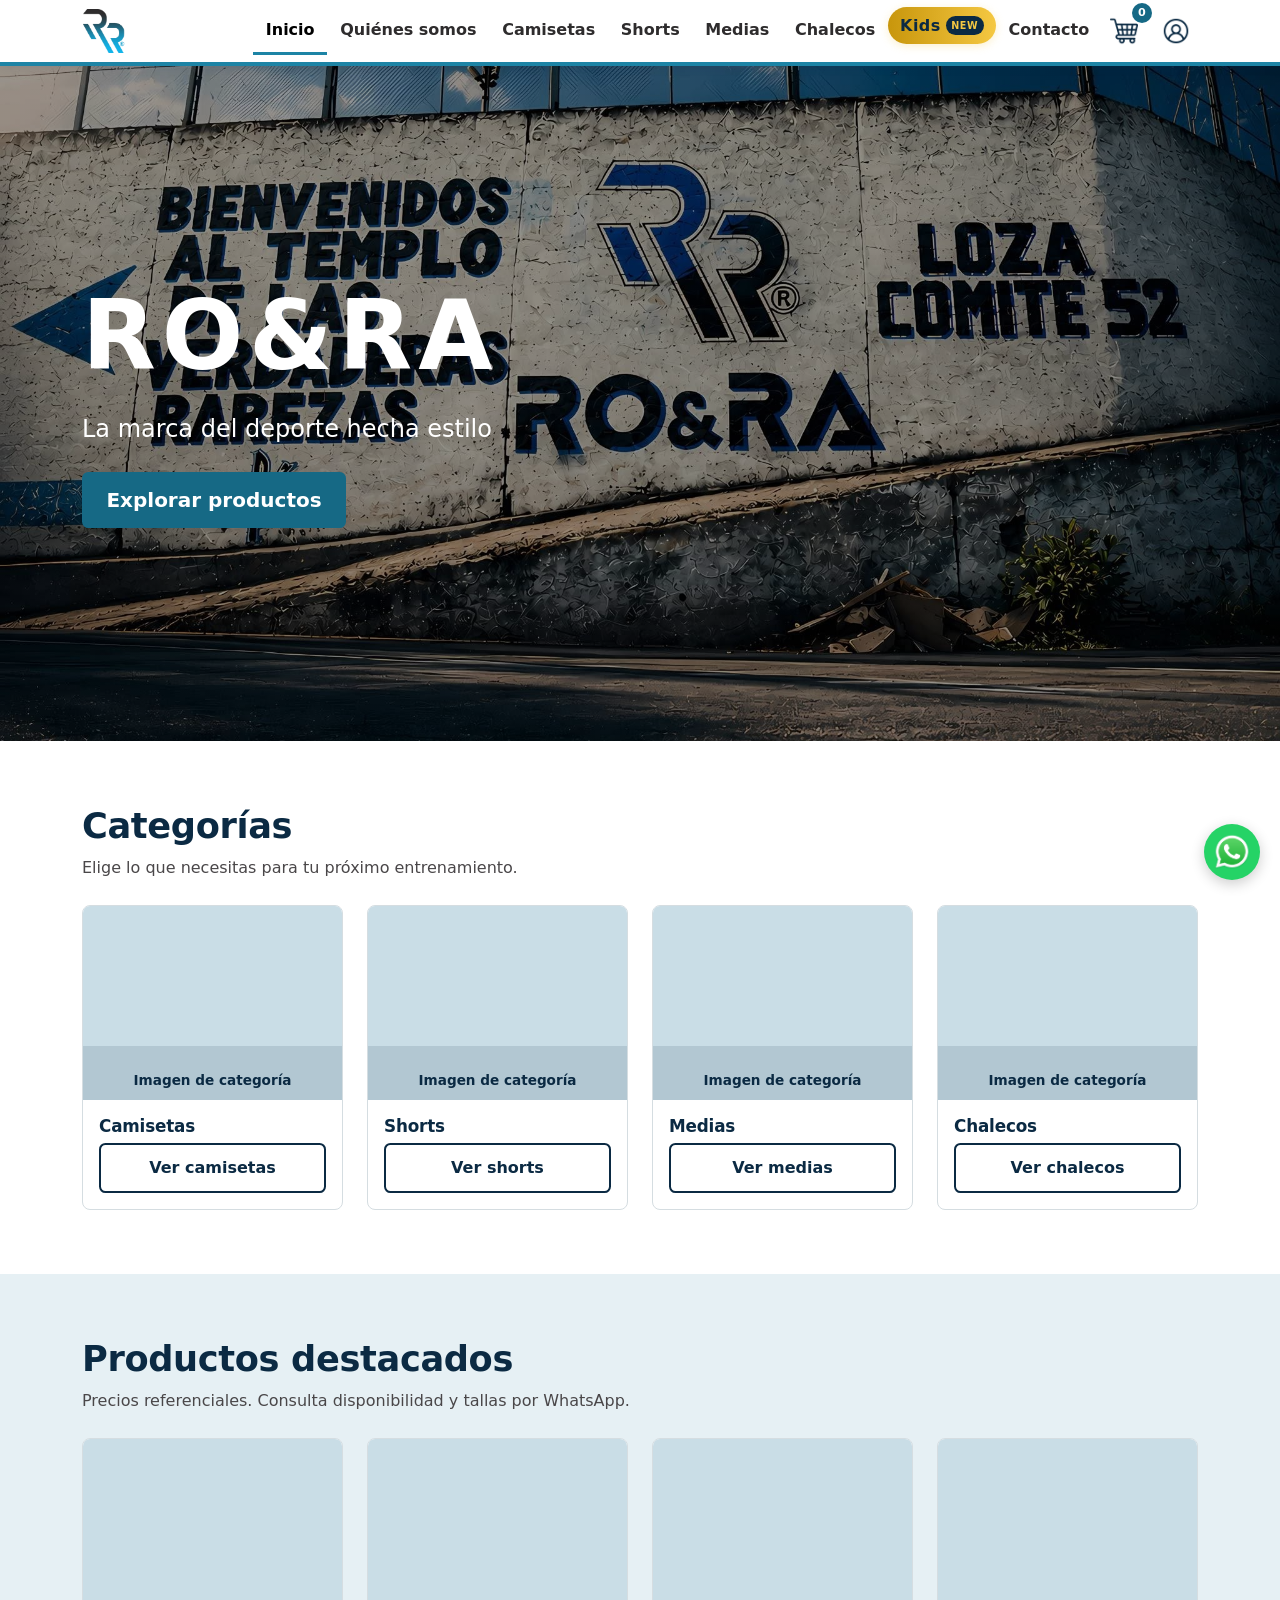
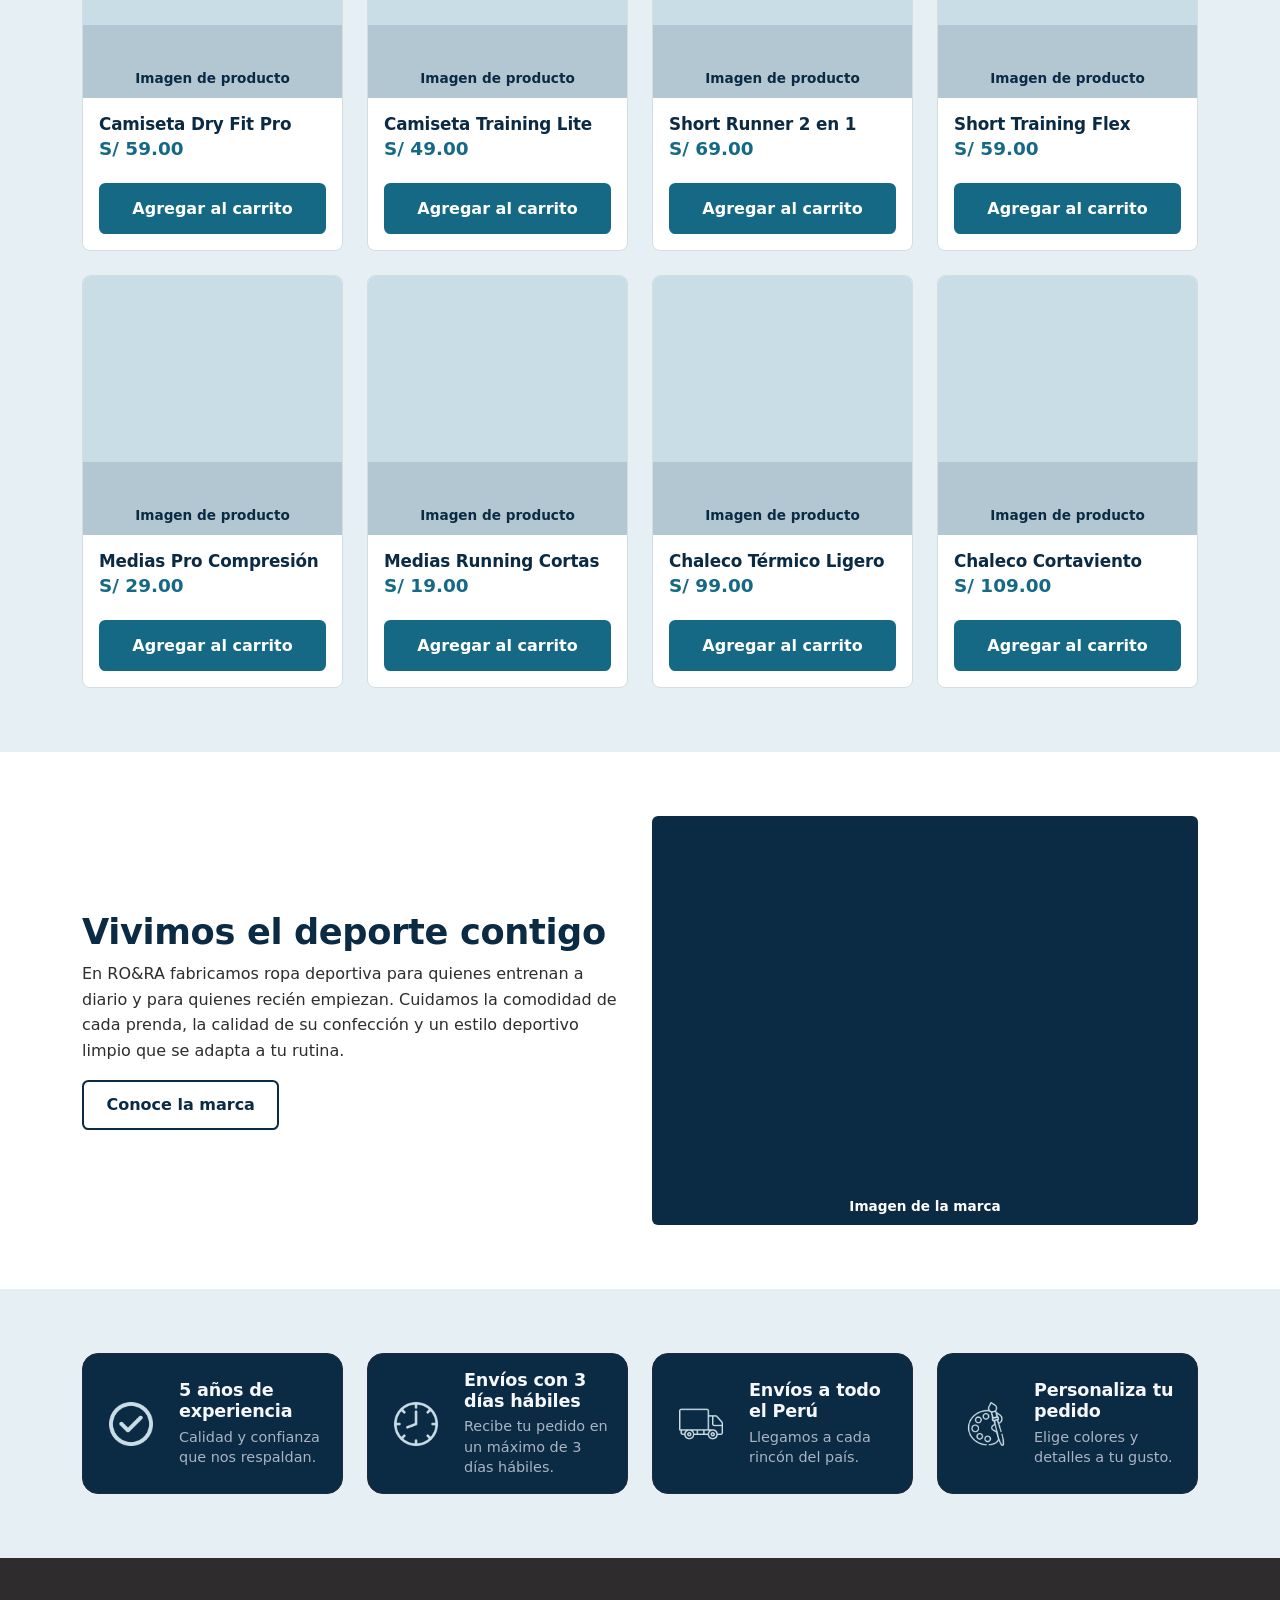
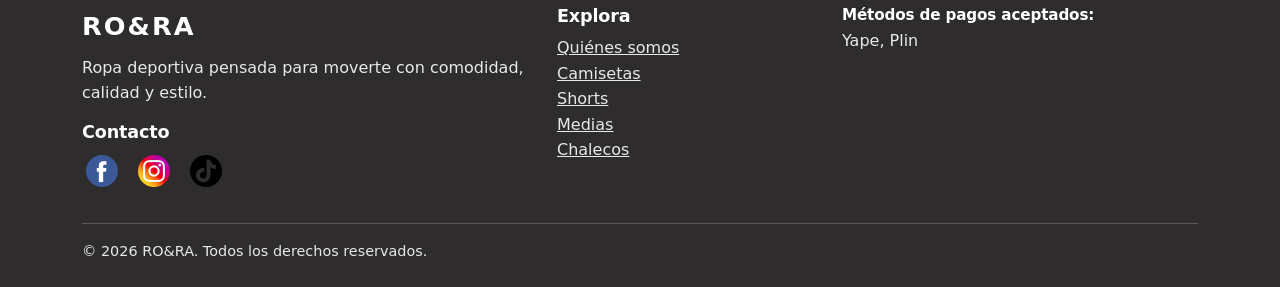
<file: index.html>
<!DOCTYPE html>
<html lang="es">

<head>
    <meta charset="UTF-8">
    <meta name="viewport" content="width=device-width, initial-scale=1">
    <title>Inicio | RO&RA</title>
    <meta name="description" content="RO&RA: ropa deportiva para entrenar con comodidad, calidad y estilo.">
    <link href="https://cdn.jsdelivr.net/npm/bootstrap@5.3.3/dist/css/bootstrap.min.css" rel="stylesheet">
    <link href="css/styles.css" rel="stylesheet">
</head>

<body data-page="inicio">
    <div id="site-header"></div>
    <main>
        <section class="hero" aria-label="Presentación">
            <div class="container hero-inner">
                <h1>RO&RA</h1>
                <p>La marca del deporte hecha estilo</p>
                <a class="btn btn-brand btn-lg" href="#categorias">Explorar productos</a>
            </div>
        </section>
        <section class="section" id="categorias">
            <div class="container">
                <h2 class="section-title">Categorías</h2>
                <p class="section-lead mb-4">Elige lo que necesitas para tu próximo entrenamiento.</p>
                <div class="row g-3 g-lg-4">
                    <div class="col-6 col-lg-3"><a class="category-link" href="camisetas.html">
                            <article class="card-ro">
                                <div class="ph ph-category" role="img"
                                    aria-label="Espacio reservado para imagen de Camisetas"><span>Imagen de
                                        categoría</span></div>
                                <div class="body">
                                    <h3>Camisetas</h3><span class="btn btn-outline-brand">Ver camisetas</span>
                                </div>
                            </article>
                        </a></div>
                    <div class="col-6 col-lg-3"><a class="category-link" href="shorts.html">
                            <article class="card-ro">
                                <div class="ph ph-category" role="img"
                                    aria-label="Espacio reservado para imagen de Shorts"><span>Imagen de
                                        categoría</span></div>
                                <div class="body">
                                    <h3>Shorts</h3><span class="btn btn-outline-brand">Ver shorts</span>
                                </div>
                            </article>
                        </a></div>
                    <div class="col-6 col-lg-3"><a class="category-link" href="medias.html">
                            <article class="card-ro">
                                <div class="ph ph-category" role="img"
                                    aria-label="Espacio reservado para imagen de Medias"><span>Imagen de
                                        categoría</span></div>
                                <div class="body">
                                    <h3>Medias</h3><span class="btn btn-outline-brand">Ver medias</span>
                                </div>
                            </article>
                        </a></div>
                    <div class="col-6 col-lg-3"><a class="category-link" href="chalecos.html">
                            <article class="card-ro">
                                <div class="ph ph-category" role="img"
                                    aria-label="Espacio reservado para imagen de Chalecos"><span>Imagen de
                                        categoría</span></div>
                                <div class="body">
                                    <h3>Chalecos</h3><span class="btn btn-outline-brand">Ver chalecos</span>
                                </div>
                            </article>
                        </a></div>
                </div>
            </div>
        </section>
        <section class="section section-soft">
            <div class="container">
                <h2 class="section-title">Productos destacados</h2>
                <p class="section-lead mb-4">Precios referenciales. Consulta disponibilidad y tallas por WhatsApp.</p>
                <div class="row g-3 g-lg-4" id="featuredProducts"></div>
            </div>
        </section>
        <section class="section">
            <div class="container">
                <div class="row align-items-center g-4">
                    <div class="col-md-6">
                        <h2 class="section-title">Vivimos el deporte contigo</h2>
                        <p>En RO&RA fabricamos ropa deportiva para quienes entrenan a diario y para quienes recién
                            empiezan. Cuidamos la comodidad de cada prenda, la calidad de su confección y un estilo
                            deportivo limpio que se adapta a tu rutina.</p>
                        <a class="btn btn-outline-brand" href="quienes-somos.html">Conoce la marca</a>
                    </div>
                    <div class="col-md-6">
                        <div class="ph ph-category ph-dark rounded" role="img"
                            aria-label="Espacio reservado para imagen de la marca"><span>Imagen de la marca</span></div>
                    </div>
                </div>
            </div>
        </section>
        <section class="section brand-benefits" aria-label="Beneficios de RO&RA">
            <div class="container">
                <div class="row row-cols-2 row-cols-lg-4 g-3 g-lg-4">
                    <div class="col">
                        <article class="brand-benefit">
                            <span class="brand-benefit-icon"><img src="assets/images/icono-check.png" alt=""
                                    aria-hidden="true"></span>
                            <div>
                                <h2>5 años de experiencia</h2>
                                <p>Calidad y confianza que nos respaldan.</p>
                            </div>
                        </article>
                    </div>
                    <div class="col">
                        <article class="brand-benefit">
                            <span class="brand-benefit-icon"><img src="assets/images/icono-reloj.png" alt=""
                                    aria-hidden="true"></span>
                            <div>
                                <h2>Envíos con 3 días hábiles</h2>
                                <p>Recibe tu pedido en un máximo de 3 días hábiles.</p>
                            </div>
                        </article>
                    </div>
                    <div class="col">
                        <article class="brand-benefit">
                            <span class="brand-benefit-icon"><img src="assets/images/icono-camion.png" alt=""
                                    aria-hidden="true"></span>
                            <div>
                                <h2>Envíos a todo el Perú</h2>
                                <p>Llegamos a cada rincón del país.</p>
                            </div>
                        </article>
                    </div>
                    <div class="col">
                        <article class="brand-benefit">
                            <span class="brand-benefit-icon"><img src="assets/images/icono-color.png" alt=""
                                    aria-hidden="true"></span>
                            <div>
                                <h2>Personaliza tu pedido</h2>
                                <p>Elige colores y detalles a tu gusto.</p>
                            </div>
                        </article>
                    </div>
                </div>
            </div>
        </section>
    </main>
    <div id="site-footer"></div>
    <script src="https://cdn.jsdelivr.net/npm/bootstrap@5.3.3/dist/js/bootstrap.bundle.min.js"></script>
    <script src="js/components.js"></script>
    <script src="js/main.js"></script>
</body>

</html>
</file>
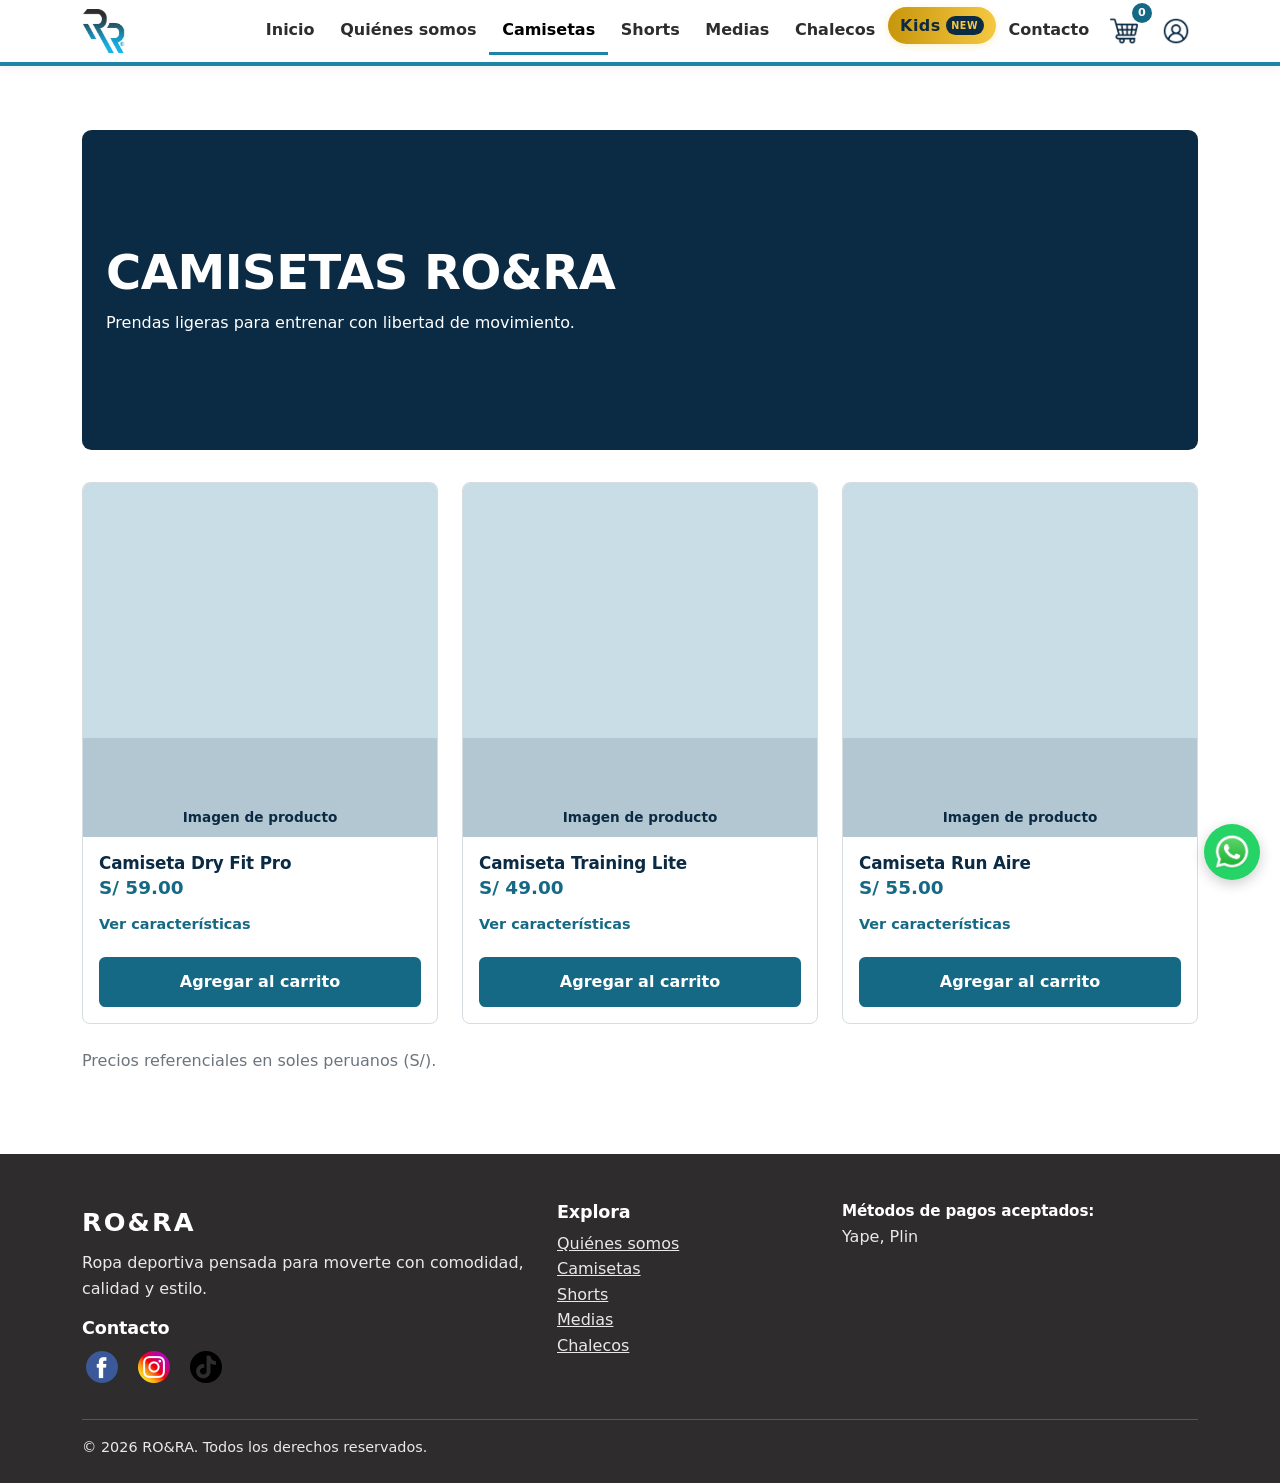
<file: camisetas.html>
<!DOCTYPE html>
<html lang="es">

<head>
    <meta charset="UTF-8">
    <meta name="viewport" content="width=device-width, initial-scale=1">
    <title>Camisetas | RO&RA</title>
    <meta name="description" content="RO&RA: ropa deportiva para entrenar con comodidad, calidad y estilo.">
    <link href="https://cdn.jsdelivr.net/npm/bootstrap@5.3.3/dist/css/bootstrap.min.css" rel="stylesheet">
    <link href="css/styles.css" rel="stylesheet">
</head>

<body data-page="camisetas">
    <div id="site-header"></div>
    <main>
        <section class="section pb-3">
            <div class="container">
                <div class="page-banner category-banner" role="img" aria-label="Espacio reservado para imagen de banner de Camisetas">
                    <h1>CAMISETAS RO&RA</h1>
                    <p>Prendas ligeras para entrenar con libertad de movimiento.</p>
                </div>
            </div>
        </section>
        <section class="section pt-3">
            <div class="container">
                <div class="row g-3 g-lg-4" id="categoryProducts" data-category="camisetas"></div>
                <p class="mt-4 text-secondary">Precios referenciales en soles peruanos (S/).</p>
            </div>
        </section>
    </main>
    <div id="site-footer"></div>
    <script src="https://cdn.jsdelivr.net/npm/bootstrap@5.3.3/dist/js/bootstrap.bundle.min.js"></script>
    <script src="js/components.js"></script>
    <script src="js/main.js"></script>
</body>

</html>
</file>
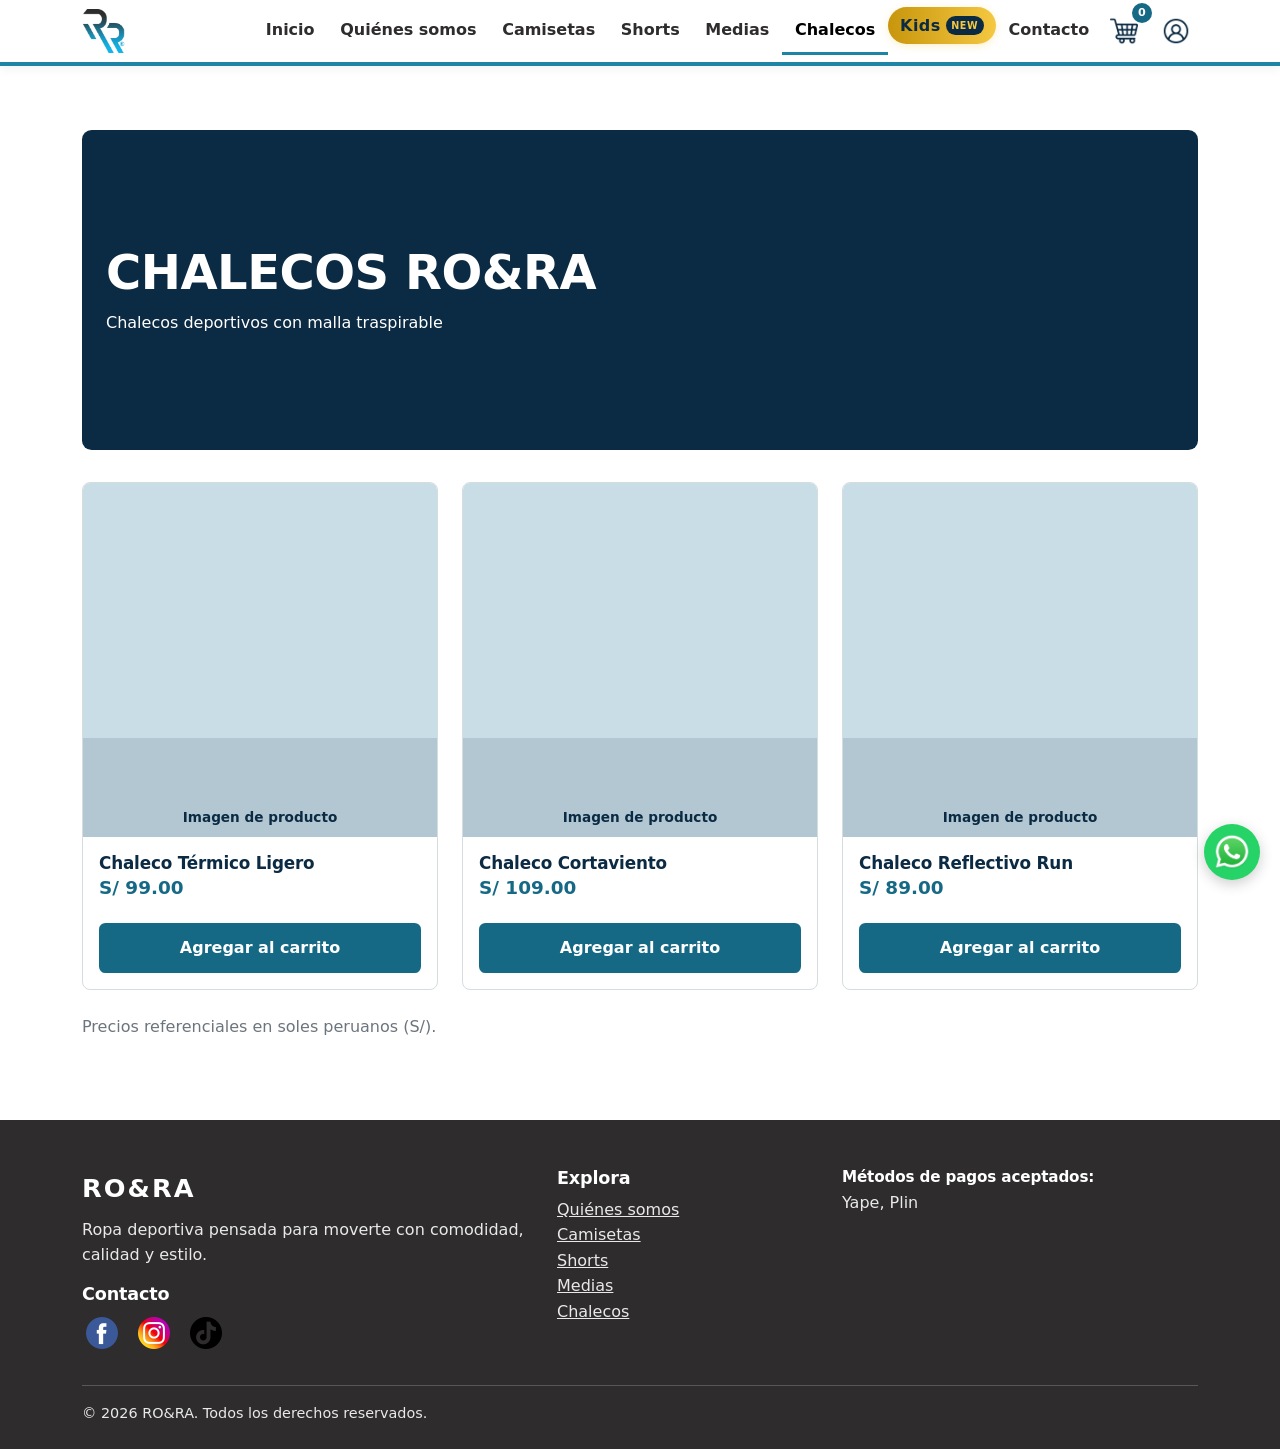
<file: chalecos.html>
<!DOCTYPE html>
<html lang="es">

<head>
    <meta charset="UTF-8">
    <meta name="viewport" content="width=device-width, initial-scale=1">
    <title>Chalecos | RO&RA</title>
    <meta name="description" content="RO&RA: ropa deportiva para entrenar con comodidad, calidad y estilo.">
    <link href="https://cdn.jsdelivr.net/npm/bootstrap@5.3.3/dist/css/bootstrap.min.css" rel="stylesheet">
    <link href="css/styles.css" rel="stylesheet">
</head>

<body data-page="chalecos">
    <div id="site-header"></div>
    <main>
        <section class="section pb-3">
            <div class="container">
                <div class="page-banner category-banner" role="img" aria-label="Espacio reservado para imagen de banner de Chalecos">
                    <h1>CHALECOS RO&RA</h1>
                    <p>Chalecos deportivos con malla traspirable</p>
                </div>
            </div>
        </section>
        <section class="section pt-3">
            <div class="container">
                <div class="row g-3 g-lg-4" id="categoryProducts" data-category="chalecos"></div>
                <p class="mt-4 text-secondary">Precios referenciales en soles peruanos (S/).</p>
            </div>
        </section>
    </main>
    <div id="site-footer"></div>
    <script src="https://cdn.jsdelivr.net/npm/bootstrap@5.3.3/dist/js/bootstrap.bundle.min.js"></script>
    <script src="js/components.js"></script>
    <script src="js/main.js"></script>
</body>

</html>
</file>
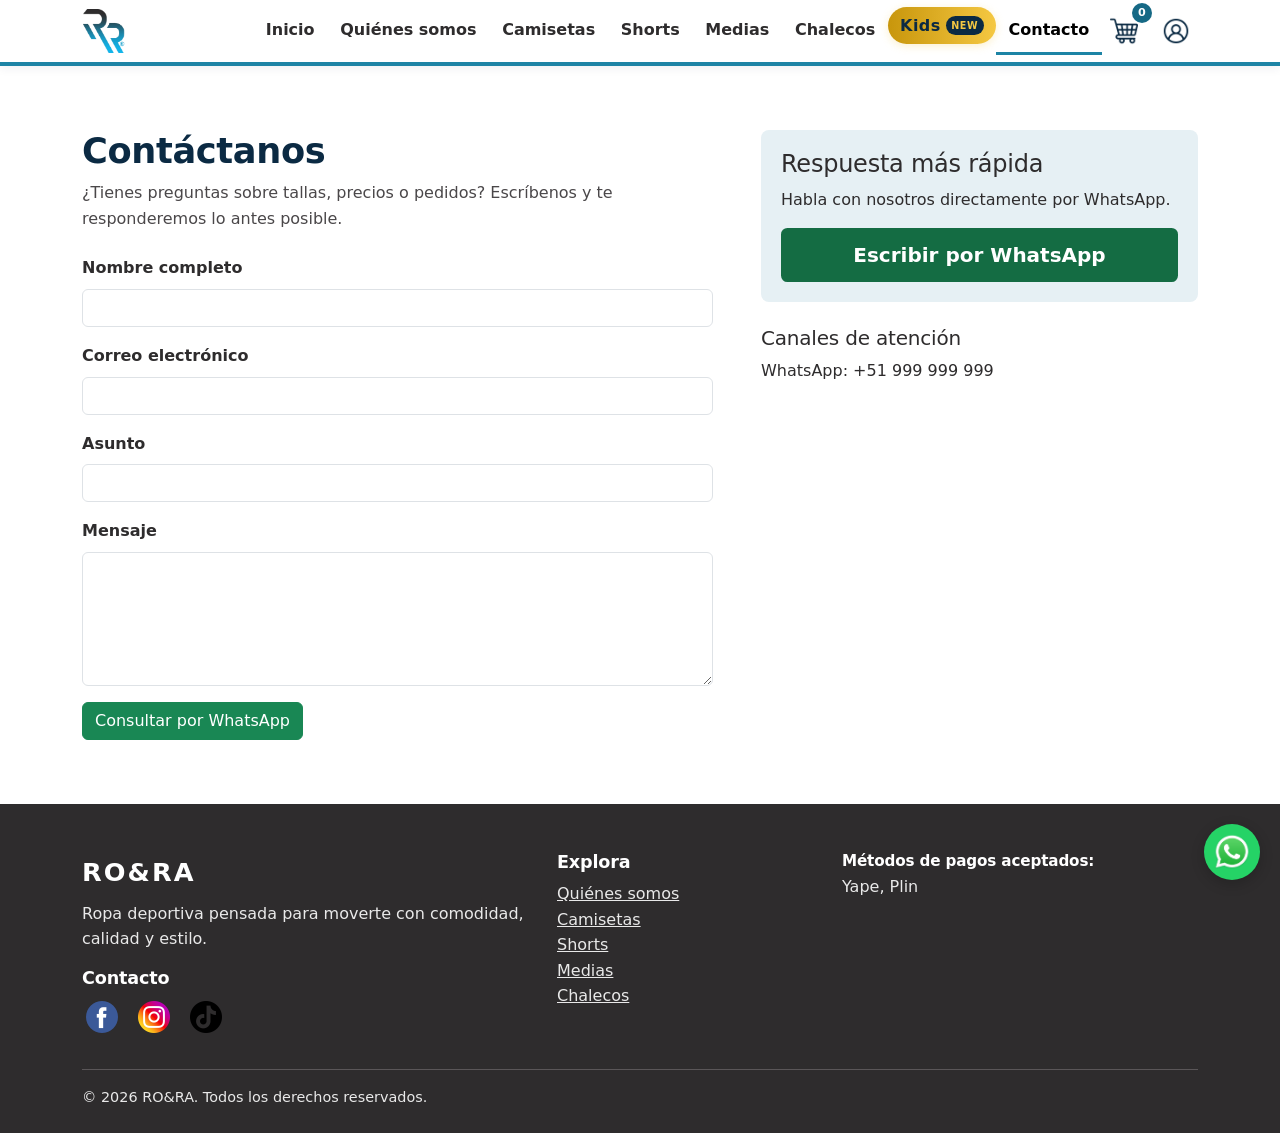
<file: contacto.html>
<!DOCTYPE html>
<html lang="es">

<head>
    <meta charset="UTF-8">
    <meta name="viewport" content="width=device-width, initial-scale=1">
    <title>Contacto | RO&RA</title>
    <meta name="description" content="RO&RA: ropa deportiva para entrenar con comodidad, calidad y estilo.">
    <link href="https://cdn.jsdelivr.net/npm/bootstrap@5.3.3/dist/css/bootstrap.min.css" rel="stylesheet">
    <link href="css/styles.css" rel="stylesheet">
</head>

<body data-page="contacto">
    <div id="site-header"></div>
    <main>
        <section class="section">
            <div class="container">
                <div class="row g-4 g-lg-5">
                    <div class="col-lg-7">
                        <h1 class="section-title">Contáctanos</h1>
                        <p class="section-lead mb-4">¿Tienes preguntas sobre tallas, precios o pedidos? Escríbenos y te
                            responderemos lo antes posible.</p>
                        <form id="contactForm" novalidate>
                            <div class="mb-3"><label class="form-label fw-semibold" for="nombre">Nombre completo</label>
                                <input class="form-control" id="nombre" name="nombre" type="text" required>
                                <div class="invalid-feedback">Completa este campo.</div>
                            </div>
                            <div class="mb-3"><label class="form-label fw-semibold" for="correo">Correo
                                    electrónico</label>
                                <input class="form-control" id="correo" name="correo" type="email" required>
                                <div class="invalid-feedback">Completa este campo con un correo válido.</div>
                            </div>
                            <div class="mb-3"><label class="form-label fw-semibold" for="asunto">Asunto</label>
                                <input class="form-control" id="asunto" name="asunto" type="text" required>
                                <div class="invalid-feedback">Completa este campo.</div>
                            </div>
                            <div class="mb-3"><label class="form-label fw-semibold" for="mensaje">Mensaje</label>
                                <textarea class="form-control" id="mensaje" name="mensaje" rows="5" required></textarea>
                                <div class="invalid-feedback">Escribe tu mensaje.</div>
                            </div>
                            <button class="btn btn-success" type="submit">Consultar por WhatsApp</button>
                            <div id="formStatus" role="status" aria-live="polite"></div>
                        </form>
                    </div>
                    <div class="col-lg-5">
                        <div class="quick-contact">
                            <h2 class="h4">Respuesta más rápida</h2>
                            <p>Habla con nosotros directamente por WhatsApp.</p>
                            <a class="btn btn-wa btn-lg w-100" data-wa="Hola, quiero más información sobre RO&RA."
                                href="#" target="_blank" rel="noopener">Escribir por WhatsApp</a>
                        </div>
                        <div class="mt-4">
                            <h2 class="h5">Canales de atención</h2>
                            <ul class="list-unstyled mb-0">
                                <li>WhatsApp: +51 999 999 999</li>
                            </ul>
                        </div>
                    </div>
                </div>
            </div>
        </section>
    </main>
    <div id="site-footer"></div>
    <script src="https://cdn.jsdelivr.net/npm/bootstrap@5.3.3/dist/js/bootstrap.bundle.min.js"></script>
    <script src="js/components.js"></script>
    <script src="js/main.js"></script>
</body>

</html>
</file>
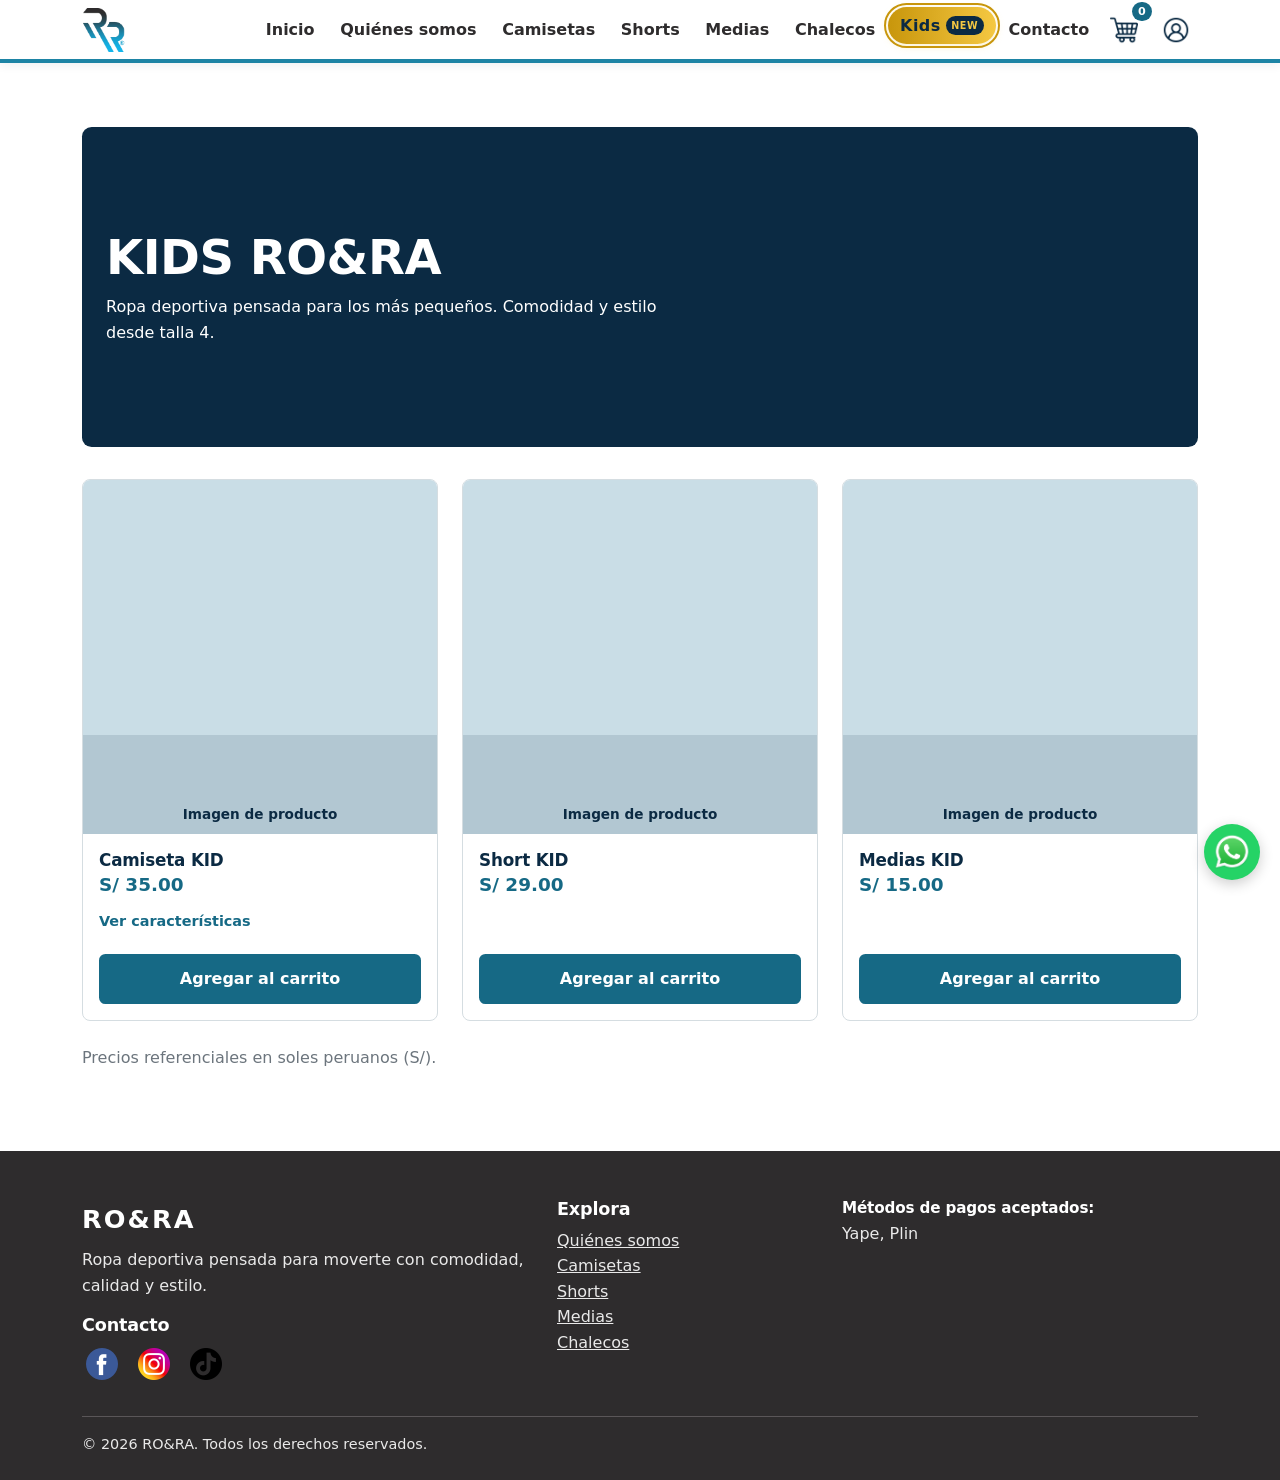
<file: kids.html>
<!DOCTYPE html>
<html lang="es">

<head>
    <meta charset="UTF-8">
    <meta name="viewport" content="width=device-width, initial-scale=1">
    <title>Kids | RO&RA</title>
    <meta name="description" content="RO&RA Kids: ropa deportiva diseñada para los más pequeños, con comodidad, calidad y estilo.">
    <link href="https://cdn.jsdelivr.net/npm/bootstrap@5.3.3/dist/css/bootstrap.min.css" rel="stylesheet">
    <link href="css/styles.css" rel="stylesheet">
</head>

<body data-page="kids">
    <div id="site-header"></div>
    <main>
        <section class="section pb-3">
            <div class="container">
                <div class="page-banner category-banner" role="img" aria-label="Espacio reservado para imagen de banner de Kids">
                    <h1>KIDS RO&RA</h1>
                    <p>Ropa deportiva pensada para los más pequeños. Comodidad y estilo desde talla 4.</p>
                </div>
            </div>
        </section>
        <section class="section pt-3">
            <div class="container">
                <div class="row g-3 g-lg-4" id="categoryProducts" data-category="kids"></div>
                <p class="mt-4 text-secondary">Precios referenciales en soles peruanos (S/).</p>
            </div>
        </section>
    </main>
    <div id="site-footer"></div>
    <script src="https://cdn.jsdelivr.net/npm/bootstrap@5.3.3/dist/js/bootstrap.bundle.min.js"></script>
    <script src="js/components.js"></script>
    <script src="js/main.js"></script>
</body>

</html>
</file>
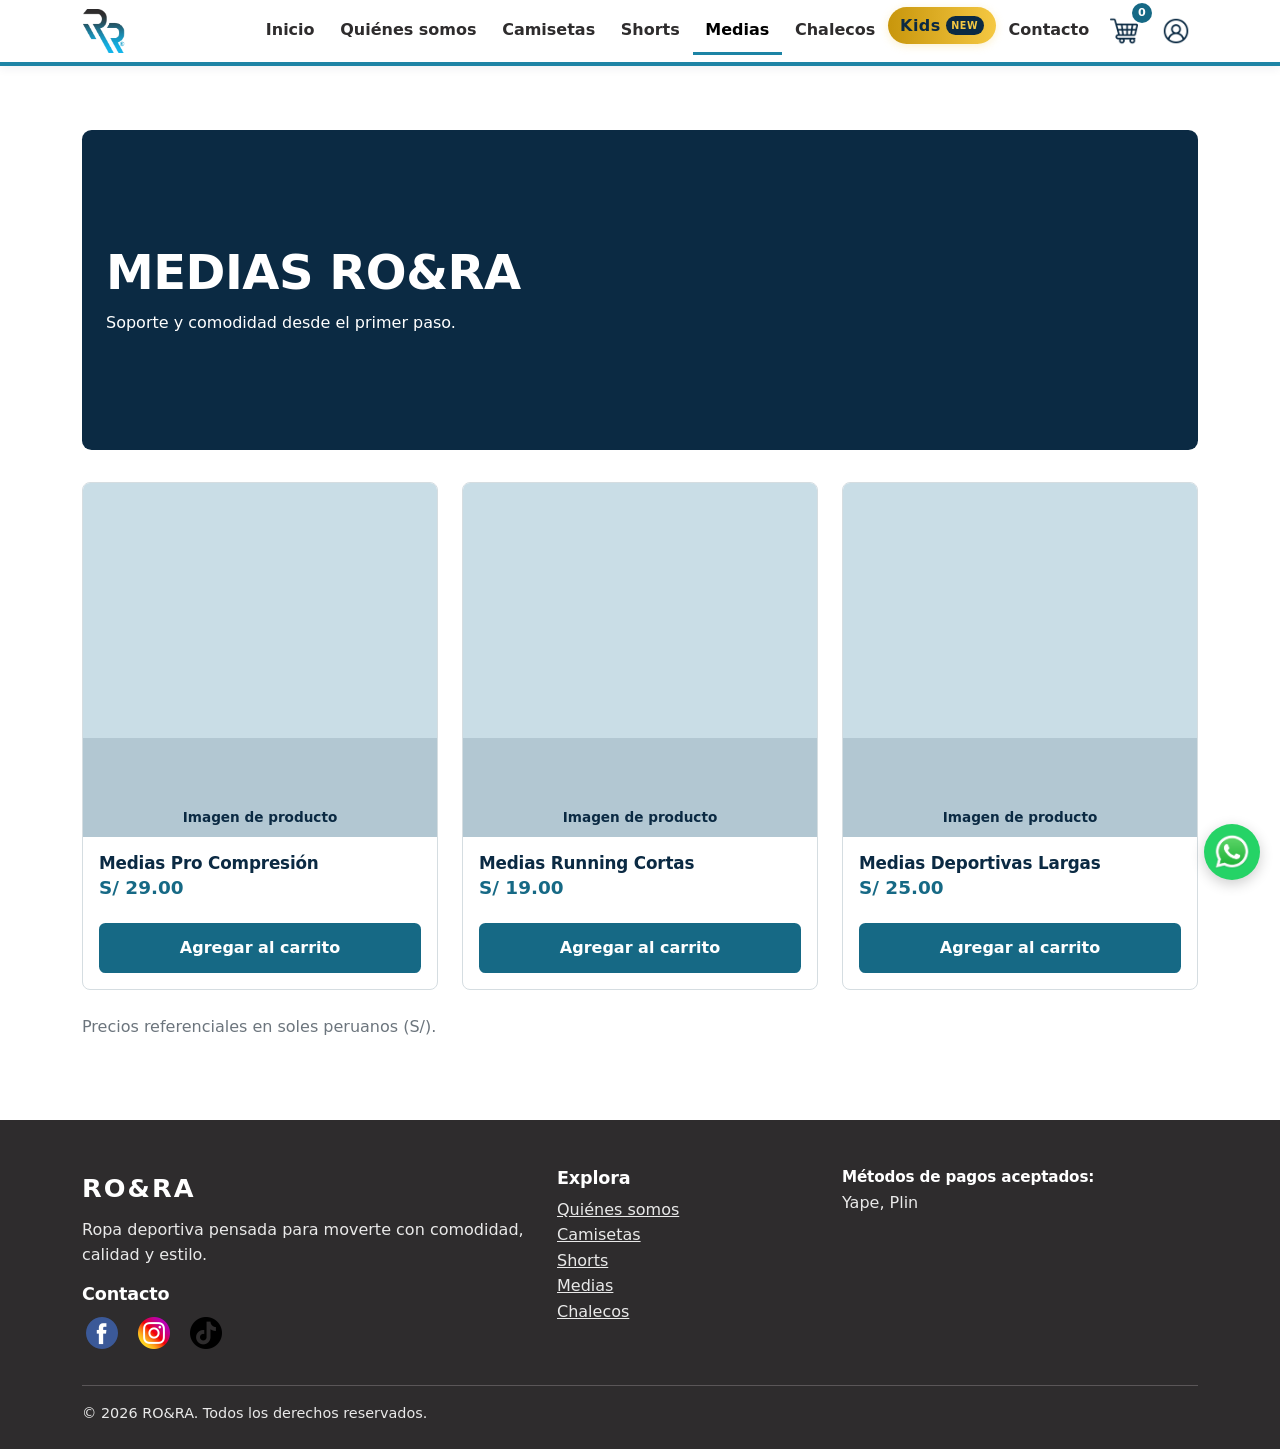
<file: medias.html>
<!DOCTYPE html>
<html lang="es">

<head>
    <meta charset="UTF-8">
    <meta name="viewport" content="width=device-width, initial-scale=1">
    <title>Medias | RO&RA</title>
    <meta name="description" content="RO&RA: ropa deportiva para entrenar con comodidad, calidad y estilo.">
    <link href="https://cdn.jsdelivr.net/npm/bootstrap@5.3.3/dist/css/bootstrap.min.css" rel="stylesheet">
    <link href="css/styles.css" rel="stylesheet">
</head>

<body data-page="medias">
    <div id="site-header"></div>
    <main>
        <section class="section pb-3">
            <div class="container">
                <div class="page-banner category-banner" role="img" aria-label="Espacio reservado para imagen de banner de Medias">
                    <h1>MEDIAS RO&RA</h1>
                    <p>Soporte y comodidad desde el primer paso.</p>
                </div>
            </div>
        </section>
        <section class="section pt-3">
            <div class="container">
                <div class="row g-3 g-lg-4" id="categoryProducts" data-category="medias"></div>
                <p class="mt-4 text-secondary">Precios referenciales en soles peruanos (S/).</p>
            </div>
        </section>
    </main>
    <div id="site-footer"></div>
    <script src="https://cdn.jsdelivr.net/npm/bootstrap@5.3.3/dist/js/bootstrap.bundle.min.js"></script>
    <script src="js/components.js"></script>
    <script src="js/main.js"></script>
</body>

</html>
</file>
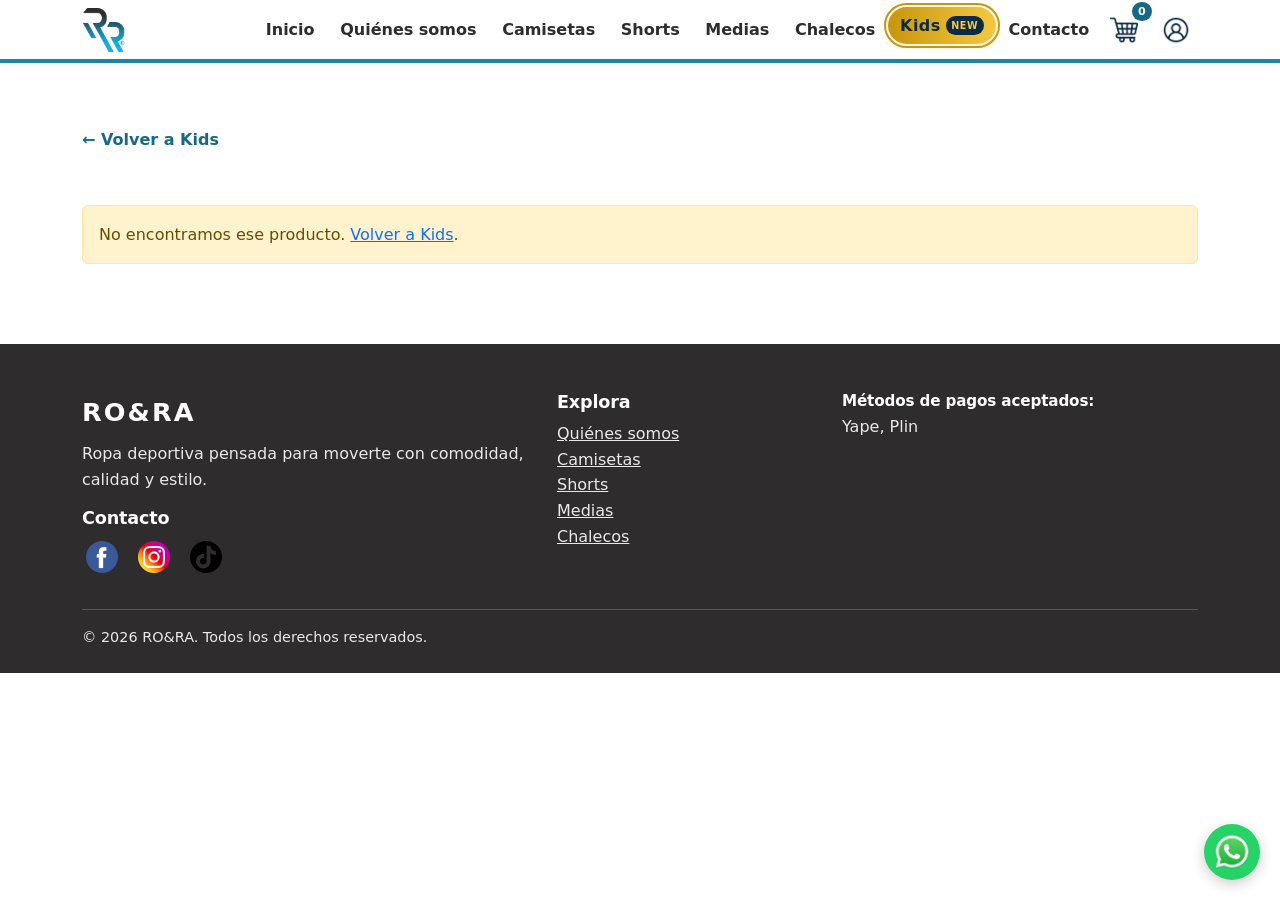
<file: producto-camiseta-kid.html>
<!DOCTYPE html>
<html lang="es">

<head>
    <meta charset="UTF-8">
    <meta name="viewport" content="width=device-width, initial-scale=1">
    <title>Camiseta KID | RO&RA</title>
    <meta name="description"
        content="Camiseta infantil RO&RA Kids: ligera, cómoda y con cuello tipo V para los más activos.">
    <link href="https://cdn.jsdelivr.net/npm/bootstrap@5.3.3/dist/css/bootstrap.min.css" rel="stylesheet">
    <link href="css/styles.css" rel="stylesheet">
</head>

<body data-page="kids">
    <div id="site-header"></div>
    <main>
        <section class="section">
            <div class="container">
                <a class="back-to-catalog" href="kids.html">&larr; Volver a Kids</a>
                <div class="row g-4 g-lg-5 mt-1" id="productDetailKid"></div>
            </div>
        </section>
    </main>
    <div id="site-footer"></div>
    <script src="https://cdn.jsdelivr.net/npm/bootstrap@5.3.3/dist/js/bootstrap.bundle.min.js"></script>
    <script src="js/components.js"></script>
    <script src="js/main.js"></script>
</body>

</html>
</file>
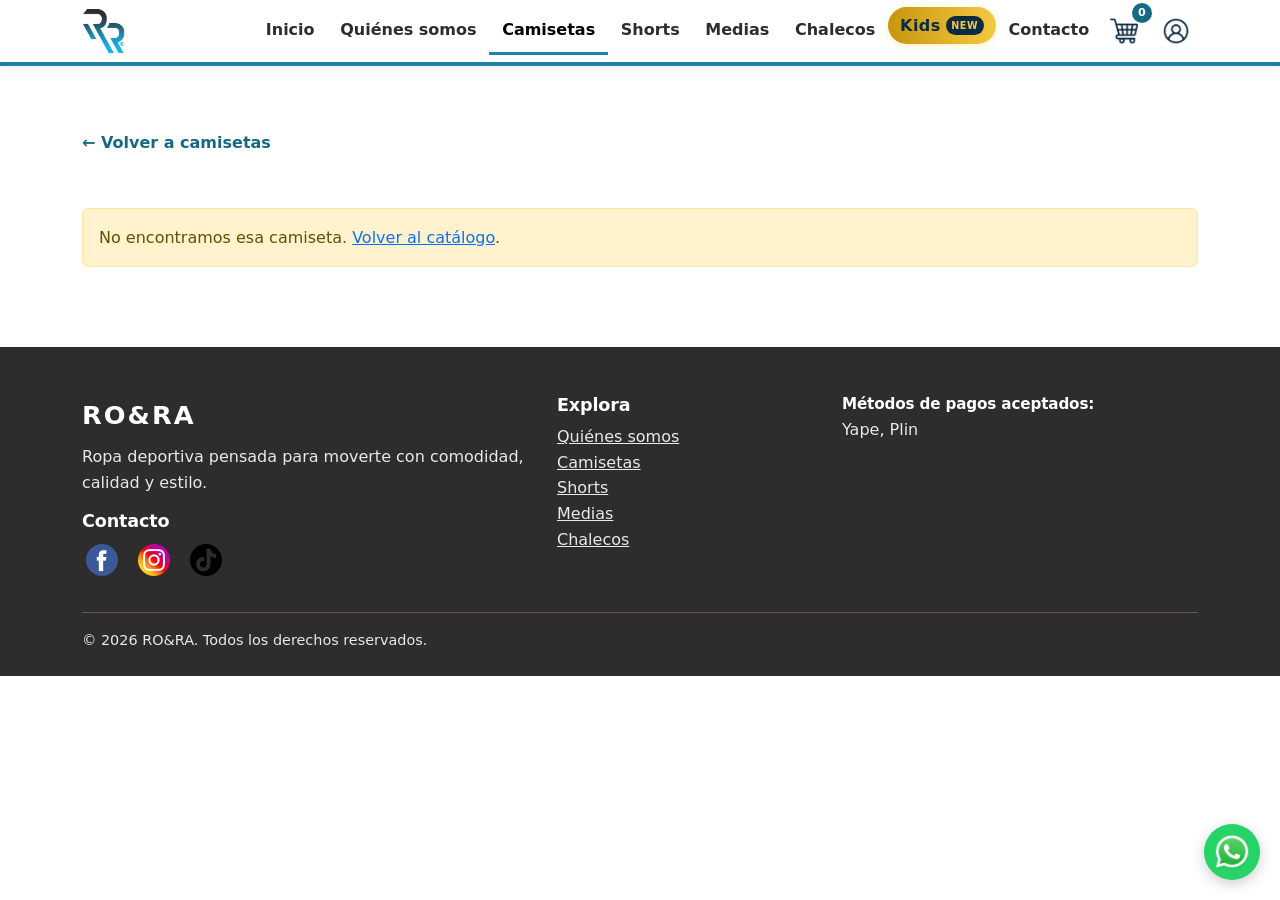
<file: producto-camiseta.html>
<!DOCTYPE html>
<html lang="es">

<head>
    <meta charset="UTF-8">
    <meta name="viewport" content="width=device-width, initial-scale=1">
    <title>Detalle de camiseta | RO&RA</title>
    <meta name="description" content="Personaliza tu camiseta deportiva RO&RA y revisa sus características.">
    <link href="https://cdn.jsdelivr.net/npm/bootstrap@5.3.3/dist/css/bootstrap.min.css" rel="stylesheet">
    <link href="css/styles.css" rel="stylesheet">
</head>

<body data-page="camisetas">
    <div id="site-header"></div>
    <main>
        <section class="section">
            <div class="container">
                <a class="back-to-catalog" href="camisetas.html">&larr; Volver a camisetas</a>
                <div class="row g-4 g-lg-5 mt-1" id="productDetail"></div>
            </div>
        </section>
    </main>
    <div id="site-footer"></div>
    <script src="https://cdn.jsdelivr.net/npm/bootstrap@5.3.3/dist/js/bootstrap.bundle.min.js"></script>
    <script src="js/components.js"></script>
    <script src="js/main.js"></script>
</body>

</html>
</file>
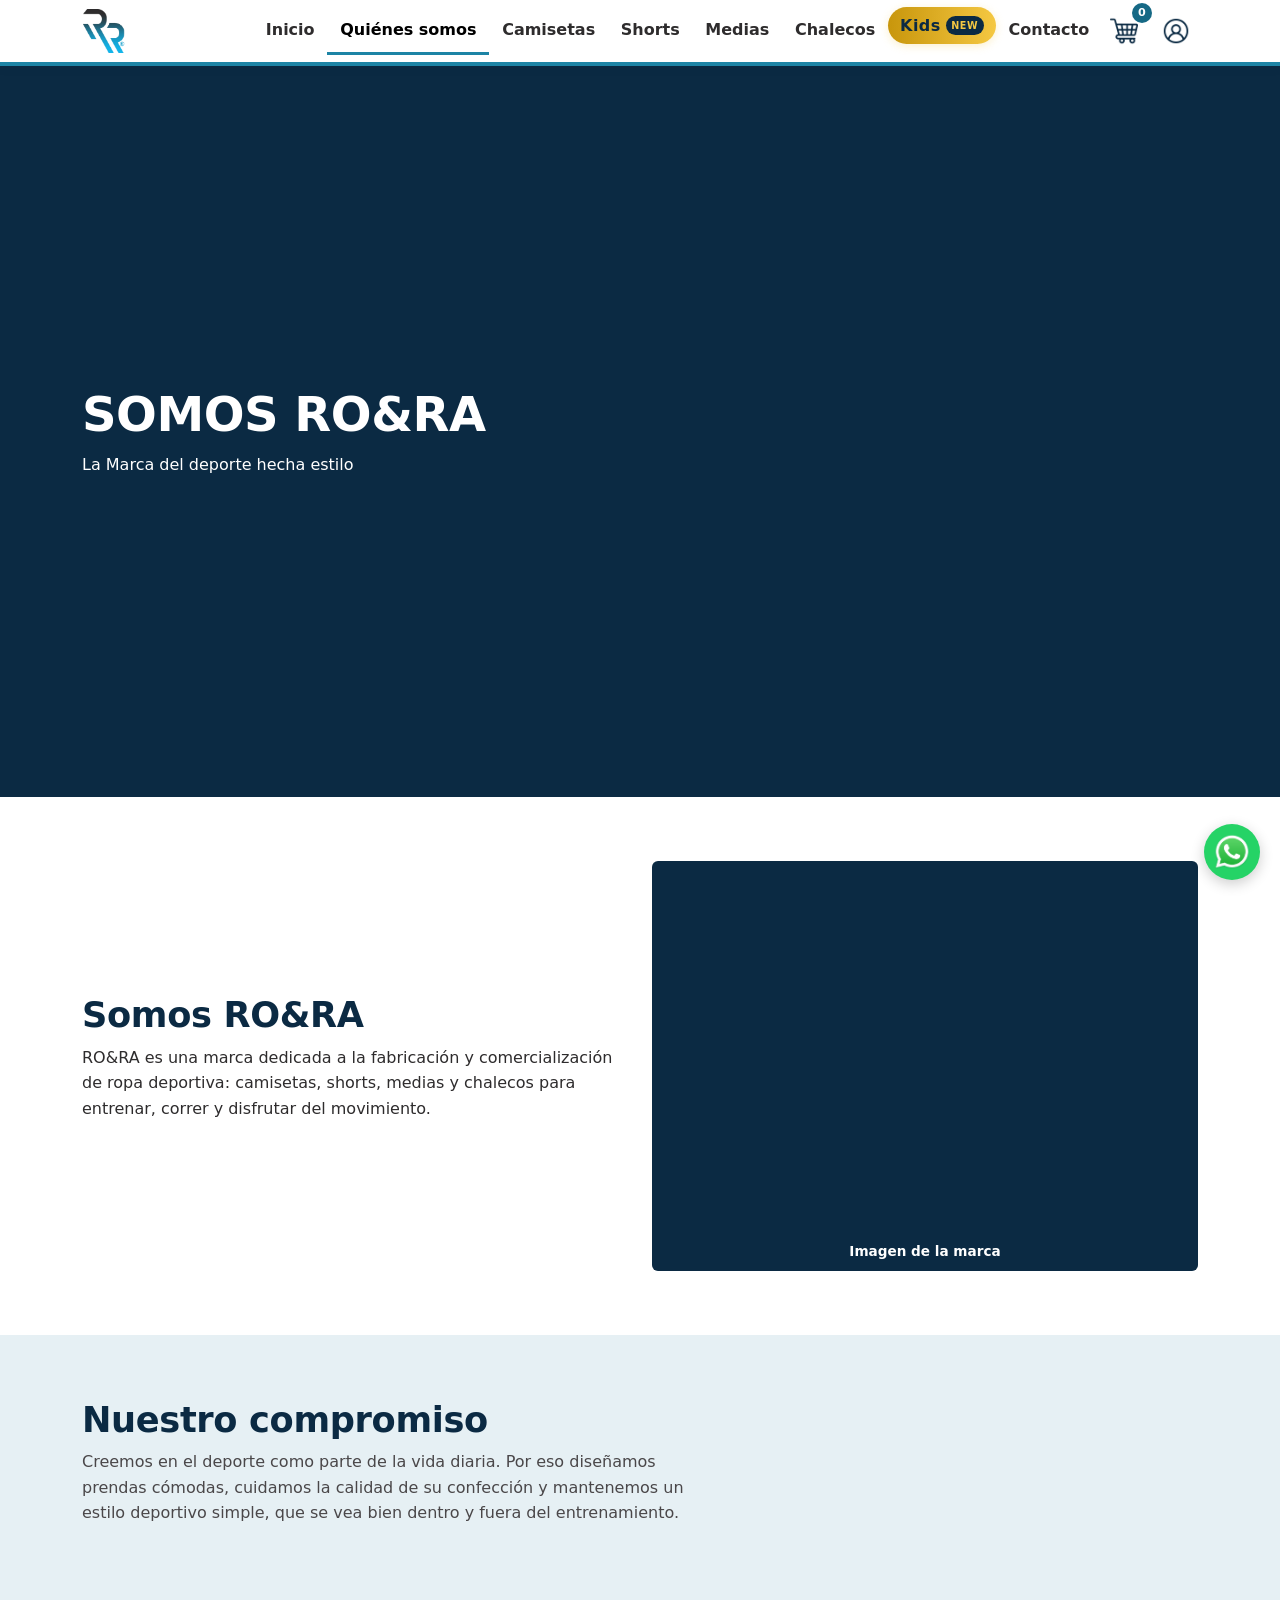
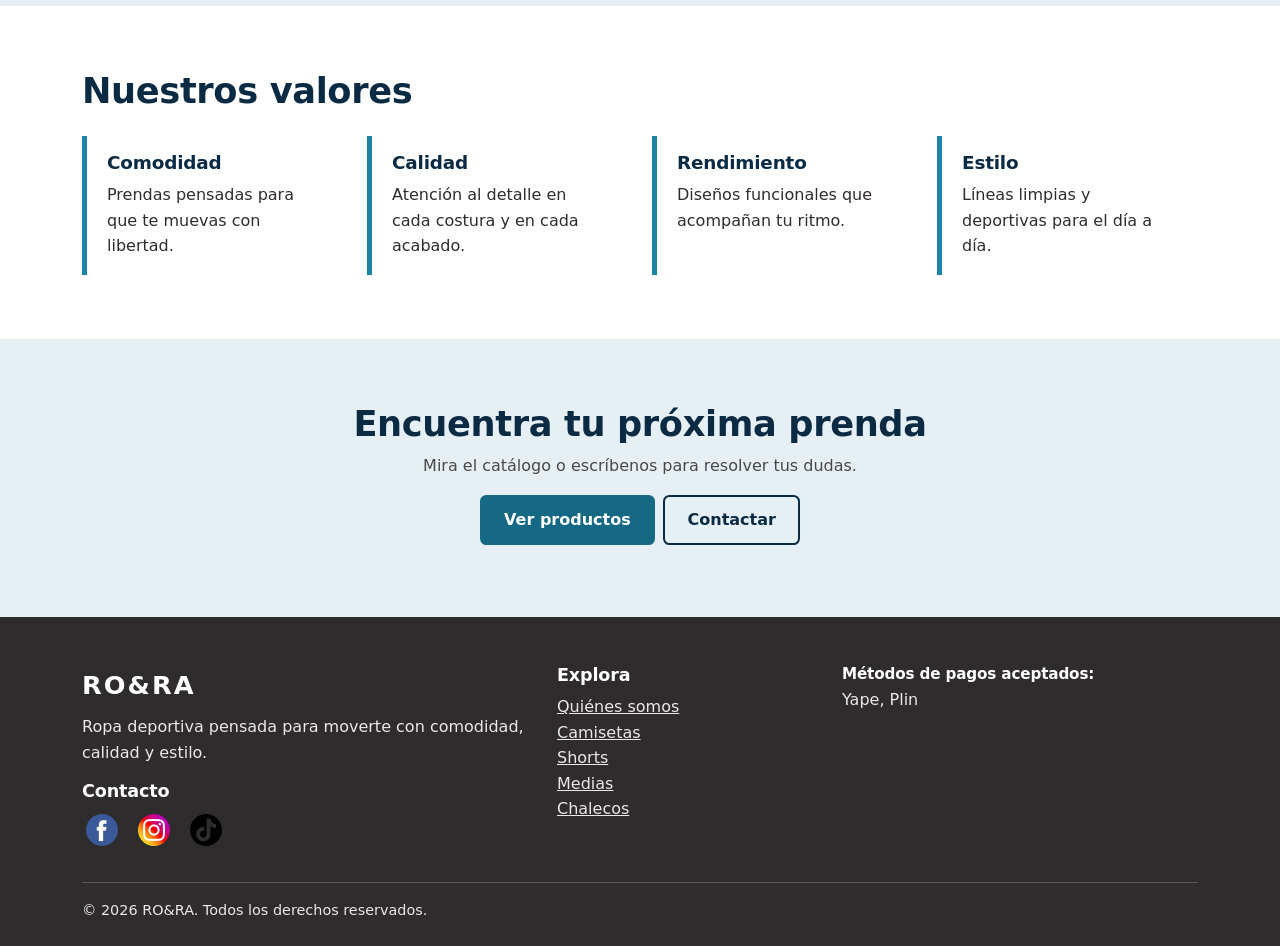
<file: quienes-somos.html>
<!DOCTYPE html>
<html lang="es">

<head>
    <meta charset="UTF-8">
    <meta name="viewport" content="width=device-width, initial-scale=1">
    <title>Quiénes somos | RO&RA</title>
    <meta name="description" content="RO&RA: ropa deportiva para entrenar con comodidad, calidad y estilo.">
    <link href="https://cdn.jsdelivr.net/npm/bootstrap@5.3.3/dist/css/bootstrap.min.css" rel="stylesheet">
    <link href="css/styles.css" rel="stylesheet">
</head>

<body data-page="quienes-somos">
    <div id="site-header"></div>
    <main>
        <section class="page-banner full banner-tall" aria-label="Presentación de RO&RA">
            <video class="banner-video" autoplay muted loop playsinline aria-hidden="true">
                <source src="assets/images/video-mural.mp4" type="video/mp4">
            </video>
            <div class="container">
                <h1>SOMOS RO&RA</h1>
                <p>La Marca del deporte hecha estilo</p>
            </div>
        </section>
        <section class="section">
            <div class="container">
                <div class="row g-4 align-items-center">
                    <div class="col-md-6">
                        <h2 class="section-title">Somos RO&RA</h2>
                        <p>RO&RA es una marca dedicada a la fabricación y comercialización de ropa deportiva:
                            camisetas, shorts, medias y chalecos para entrenar, correr y disfrutar del movimiento.</p>
                    </div>
                    <div class="col-md-6">
                        <div class="ph ph-category ph-dark rounded" role="img"
                            aria-label="Espacio reservado para imagen de la marca"><span>Imagen de la marca</span></div>
                    </div>
                </div>
            </div>
        </section>
        <section class="section section-soft">
            <div class="container">
                <h2 class="section-title">Nuestro compromiso</h2>
                <p class="section-lead">Creemos en el deporte como parte de la vida diaria. Por eso diseñamos prendas
                    cómodas, cuidamos la calidad de su confección y mantenemos un estilo deportivo simple, que se vea
                    bien dentro y fuera del entrenamiento.</p>
            </div>
        </section>
        <section class="section">
            <div class="container">
                <h2 class="section-title mb-4">Nuestros valores</h2>
                <div class="row g-3 g-lg-4">
                    <div class="col-sm-6 col-lg-3">
                        <div class="value">
                            <h3>Comodidad</h3>
                            <p class="mb-0">Prendas pensadas para que te muevas con libertad.</p>
                        </div>
                    </div>
                    <div class="col-sm-6 col-lg-3">
                        <div class="value">
                            <h3>Calidad</h3>
                            <p class="mb-0">Atención al detalle en cada costura y en cada acabado.</p>
                        </div>
                    </div>
                    <div class="col-sm-6 col-lg-3">
                        <div class="value">
                            <h3>Rendimiento</h3>
                            <p class="mb-0">Diseños funcionales que acompañan tu ritmo.</p>
                        </div>
                    </div>
                    <div class="col-sm-6 col-lg-3">
                        <div class="value">
                            <h3>Estilo</h3>
                            <p class="mb-0">Líneas limpias y deportivas para el día a día.</p>
                        </div>
                    </div>
                </div>
            </div>
        </section>
        <section class="section section-soft text-center">
            <div class="container">
                <h2 class="section-title">Encuentra tu próxima prenda</h2>
                <p class="mx-auto section-lead">Mira el catálogo o escríbenos para resolver tus dudas.</p>
                <a class="btn btn-brand me-2 mb-2" href="index.html#categorias">Ver productos</a><a
                    class="btn btn-outline-brand mb-2" href="contacto.html">Contactar</a>
            </div>
        </section>
    </main>
    <div id="site-footer"></div>
    <script src="https://cdn.jsdelivr.net/npm/bootstrap@5.3.3/dist/js/bootstrap.bundle.min.js"></script>
    <script src="js/components.js"></script>
    <script src="js/main.js"></script>
</body>

</html>
</file>
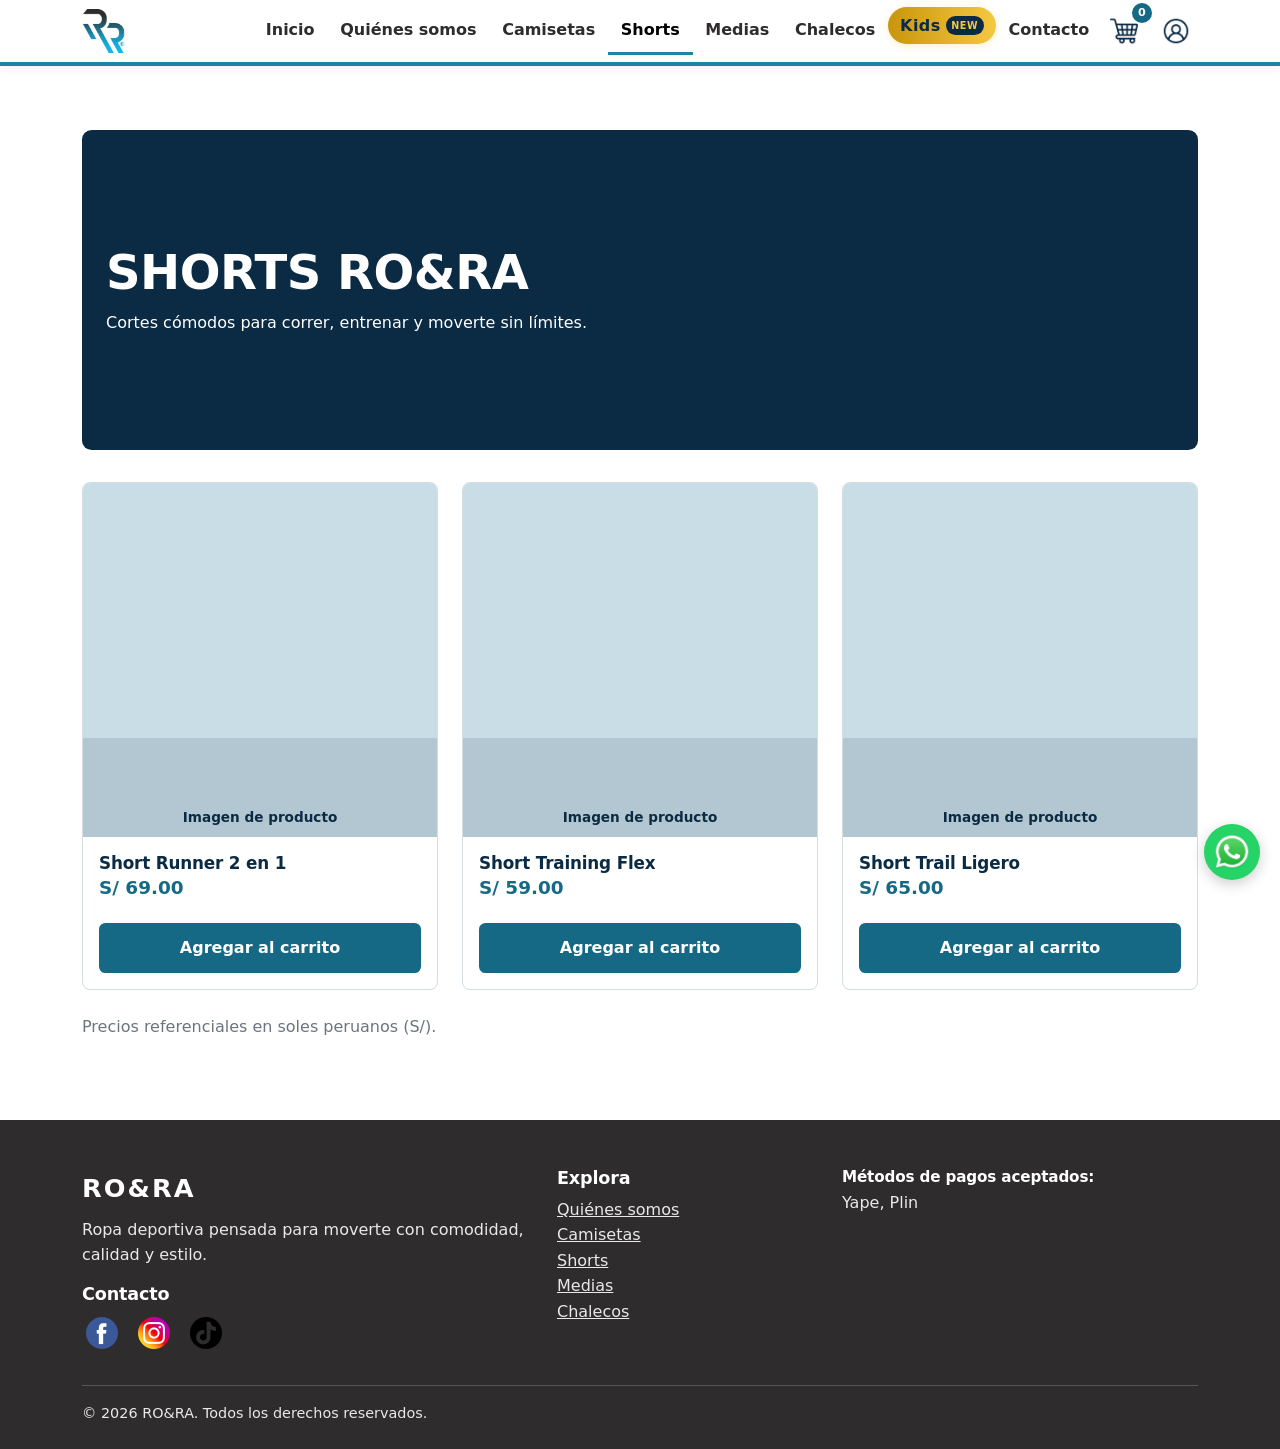
<file: shorts.html>
<!DOCTYPE html>
<html lang="es">

<head>
    <meta charset="UTF-8">
    <meta name="viewport" content="width=device-width, initial-scale=1">
    <title>Shorts | RO&RA</title>
    <meta name="description" content="RO&RA: ropa deportiva para entrenar con comodidad, calidad y estilo.">
    <link href="https://cdn.jsdelivr.net/npm/bootstrap@5.3.3/dist/css/bootstrap.min.css" rel="stylesheet">
    <link href="css/styles.css" rel="stylesheet">
</head>

<body data-page="shorts">
    <div id="site-header"></div>
    <main>
        <section class="section pb-3">
            <div class="container">
                <div class="page-banner category-banner" role="img" aria-label="Espacio reservado para imagen de banner de Shorts">
                    <h1>SHORTS RO&RA</h1>
                    <p>Cortes cómodos para correr, entrenar y moverte sin límites.</p>
                </div>
            </div>
        </section>
        <section class="section pt-3">
            <div class="container">
                <div class="row g-3 g-lg-4" id="categoryProducts" data-category="shorts"></div>
                <p class="mt-4 text-secondary">Precios referenciales en soles peruanos (S/).</p>
            </div>
        </section>
    </main>
    <div id="site-footer"></div>
    <script src="https://cdn.jsdelivr.net/npm/bootstrap@5.3.3/dist/js/bootstrap.bundle.min.js"></script>
    <script src="js/components.js"></script>
    <script src="js/main.js"></script>
</body>

</html>
</file>
<file: css/styles.css>
:root {
   --brand: #1D84A5;
   --brand-dark: #166985;
   --ink: #2E2C2D;
   --navy: #0B2A43;
   --soft: #E6F0F4;
   --white: #fff;
   --gold: #C8960C;
   --gold-light: #F5C842;
   --gold-pale: #FFF8E1
}

body {
   font-family: "Segoe UI", system-ui, -apple-system, Roboto, Helvetica, Arial, sans-serif;
   color: var(--ink);
   background: var(--white);
   line-height: 1.6;
   padding-top: var(--header-height, 60px)
}

h1,
h2,
h3,
h4 {
   font-weight: 800;
   letter-spacing: -.01em;
   color: var(--navy)
}

a:focus-visible,
button:focus-visible,
.form-control:focus {
   outline: 3px solid var(--brand);
   outline-offset: 2px
}

.section {
   padding: 4rem 0
}

.section-soft {
   background: var(--soft)
}

.section-title {
   font-size: clamp(1.6rem, 3vw, 2.2rem);
   margin-bottom: .5rem
}

.section-lead {
   max-width: 60ch;
   color: #4a4749
}

.btn-brand {
   background: var(--brand-dark);
   color: var(--white);
   font-weight: 700;
   border: 2px solid var(--brand-dark);
   padding: .7rem 1.4rem;
   border-radius: .4rem
}

.btn-brand:hover {
   background: var(--navy);
   border-color: var(--navy);
   color: var(--white)
}

.btn-outline-brand {
   color: var(--navy);
   font-weight: 700;
   border: 2px solid var(--navy);
   padding: .7rem 1.4rem;
   border-radius: .4rem
}

.btn-outline-brand:hover {
   background: var(--navy);
   color: var(--white)
}

.btn-wa {
   background: #146C43;
   color: var(--white);
   font-weight: 700;
   border: 2px solid #146C43;
   padding: .6rem 1rem;
   border-radius: .4rem
}

.btn-wa:hover {
   background: #0f5132;
   color: var(--white)
}

.site-header {
   position: fixed;
   top: 0;
   left: 0;
   width: 100%;
   z-index: 1030;
   background: var(--white);
   border-bottom: 4px solid var(--brand);
   box-shadow: 0 2px 10px #0b2a4312
}

.site-header .navbar {
   padding: .45rem 0
}

.navbar-brand {
   display: flex;
   align-items: center;
   height: 2.75rem;
   padding: 0
}

.navbar-brand img {
   display: block;
   width: 2.75rem;
   height: 2.75rem;
   object-fit: contain
}

.navbar-brand span {
   color: var(--brand-dark)
}

.nav-link {
   color: var(--ink);
   font-weight: 600;
   padding: .6rem .8rem !important
}

.nav-link.active {
   color: var(--brand-dark);
   border-bottom: 3px solid var(--brand)
}

.header-actions {
   display: flex;
   align-items: center;
   gap: .5rem
}

.cart-button {
   position: relative;
   display: grid;
   place-items: center;
   width: 2.75rem;
   height: 2.75rem;
   padding: .5rem;
   color: var(--navy);
   border: 0;
   border-radius: 0;
   background: transparent
}

.cart-button:hover {
   color: var(--brand-dark);
   background: transparent
}

.cart-button img,
.btn-login img {
   display: block;
   width: 1.75rem;
   height: 1.75rem;
   object-fit: contain
}

.cart-count {
   position: absolute;
   top: -.35rem;
   right: -.35rem;
   display: grid;
   place-items: center;
   min-width: 1.2rem;
   height: 1.2rem;
   padding: 0 .25rem;
   border-radius: 1rem;
   background: var(--brand-dark);
   color: #fff;
   font-size: .7rem;
   font-weight: 800;
   line-height: 1
}

.btn-login {
   display: grid;
   place-items: center;
   width: 2.75rem;
   height: 2.75rem;
   padding: .5rem;
   border: 0;
   border-radius: 0;
   background: transparent
}

.btn-login:hover {
   background: transparent
}

.cart-menu {
   width: min(22rem, calc(100vw - 2rem));
   max-height: min(70vh, 30rem);
   overflow-y: auto;
   padding: 1rem
}

.cart-empty {
   color: #666;
   text-align: center;
   padding: .5rem
}

.cart-items {
   display: grid;
   gap: .75rem
}

.cart-item,
.cart-total {
   display: flex;
   align-items: flex-start;
   justify-content: space-between;
   gap: 1rem
}

.cart-item {
   font-size: .9rem
}

.cart-item strong,
.cart-total strong {
   white-space: nowrap
}

.cart-total {
   border-top: 1px solid #d5dde1;
   padding-top: .75rem;
   font-weight: 700
}

.cart-clear {
   color: #626262
}

.whatsapp-float {
   position: fixed;
   right: 1.25rem;
   bottom: 1.25rem;
   z-index: 1020;
   display: grid;
   place-items: center;
   width: 3.5rem;
   height: 3.5rem;
   border-radius: 50%;
   background: #25D366;
   box-shadow: 0 4px 14px #0003;
   transition: transform .2s, box-shadow .2s
}

.whatsapp-float:hover {
   transform: translateY(-3px);
   box-shadow: 0 7px 18px #0004
}

.whatsapp-float img {
   width: 2.4rem;
   height: 2.4rem;
   object-fit: contain
}

.site-footer {
   background: var(--ink);
   color: #e9e9e9;
   padding: 3rem 0 1.5rem
}

.site-footer a:not(.btn) {
   color: #e9e9e9
}

.site-footer h2 {
   color: var(--white);
   font-size: 1.1rem
}

.footer-socials {
   display: flex;
   align-items: center;
   gap: .75rem
}

.footer-socials img {
   width: 2.5rem;
   height: 2.5rem;
   padding: .25rem;
   border-radius: .5rem;
   object-fit: contain
}

.site-footer .payment-methods h3 {
   color: var(--white);
   font-size: .95rem;
   margin-bottom: .25rem
}

.footer-brand {
   font-weight: 900;
   font-size: 1.6rem;
   letter-spacing: .08em;
   color: var(--white)
}

.footer-bottom {
   border-top: 1px solid #5a5658;
   margin-top: 2rem;
   padding-top: 1rem;
   font-size: .9rem
}

.ph {
   position: relative;
   display: flex;
   align-items: flex-end;
   justify-content: center;
   overflow: hidden;
   background: #C9DDE6;
   width: 100%
}

.ph::after {
   content: "";
   position: absolute;
   left: 0;
   bottom: 0;
   width: 100%;
   height: 28%;
   background: var(--navy);
   opacity: .12
}

.ph span {
   position: relative;
   z-index: 1;
   font-size: .85rem;
   font-weight: 600;
   color: var(--navy);
   padding: .5rem
}

.ph-product {
   aspect-ratio: 1/1
}

.ph-category {
   aspect-ratio: 4/3
}

.ph-dark {
   background: var(--navy)
}

.ph-dark::before {
   opacity: .55
}

.ph-dark span {
   color: #fff
}

.hero {
   position: relative;
   min-height: 75vh;
   display: flex;
   align-items: center;
   background: var(--navy);
   color: #fff;
   overflow: hidden
}

.hero::before {
   content: "";
   position: absolute;
   inset: 0;
   background: linear-gradient(#0006, #0006), url("../assets/images/imagen-fondo.jpg") center / cover no-repeat
}

.hero-shape {
   position: absolute;
   right: -8%;
   top: 50%;
   width: min(60vw, 560px);
   aspect-ratio: 1;
   background: var(--brand);
   opacity: .45;
   border-radius: 50%;
   transform: translateY(-50%)
}

.hero-note {
   position: absolute;
   right: 1rem;
   bottom: .75rem;
   font-size: .8rem;
   color: #cfe3ec
}

.hero-inner {
   position: relative;
   z-index: 1
}

.hero h1 {
   color: #fff;
   font-size: clamp(3rem, 10vw, 6rem);
   font-weight: 900;
   letter-spacing: .06em;
   margin: 0
}

.hero p {
   font-size: clamp(1.1rem, 2.5vw, 1.5rem);
   max-width: 30ch;
   margin: 1rem 0 1.5rem
}

.page-banner {
   position: relative;
   background: var(--navy);
   color: #fff;
   border-radius: .6rem;
   padding: 3.5rem 1.5rem;
   overflow: hidden
}

.banner-video {
   position: absolute;
   inset: 0;
   width: 100%;
   height: 100%;
   object-fit: cover;
   filter: brightness(.6)
}

.category-banner {
   min-height: 20rem;
   display: flex;
   flex-direction: column;
   justify-content: center;
   background-size: cover;
   background-position: center
}

.page-banner.full {
   border-radius: 0;
   padding: 5rem 0
}

.page-banner h1 {
   color: #fff;
   position: relative;
   z-index: 1;
   font-size: clamp(1.9rem, 5vw, 3rem);
   margin: 0
}

.page-banner p {
   position: relative;
   z-index: 1;
   margin: .5rem 0 0;
   max-width: 55ch
}

.card-ro {
   height: 100%;
   border: 1px solid #d5dde1;
   border-radius: .5rem;
   background: #fff;
   overflow: hidden;
   display: flex;
   flex-direction: column
}

.product-card-link {
   display: block;
   color: inherit;
   text-decoration: none
}

.product-card-link:hover {
   color: inherit
}

.product-card-link:focus-visible {
   outline: 3px solid var(--brand);
   outline-offset: -3px
}

.product-card-info {
   padding: 1rem 1rem .25rem
}

.product-details-label {
   display: inline-block;
   color: var(--brand-dark);
   font-weight: 700;
   font-size: .9rem;
   margin-top: .65rem
}

.card-ro .body {
   padding: 1rem;
   display: flex;
   flex-direction: column;
   flex: 1;
   gap: .4rem
}

.card-ro h3 {
   font-size: 1.05rem;
   margin: 0
}

.price {
   font-weight: 800;
   color: var(--brand-dark);
   font-size: 1.15rem
}

.card-ro .btn {
   margin-top: auto
}

.category-link {
   text-decoration: none;
   color: inherit;
   display: block;
   height: 100%
}

.brand-benefit {
   height: 100%;
   min-height: 7.75rem;
   padding: 1rem;
   border: 1px solid #202b3e;
   border-radius: 1rem;
   background: #0B2A43;
   display: flex;
   flex-direction: row;
   align-items: center;
   gap: 1rem
}

.brand-benefit img {
   width: 2.75rem;
   height: 2.75rem;
   object-fit: contain
}

.brand-benefit-icon {
   flex: 0 0 4rem;
   width: 4rem;
   height: 4rem;
   border-radius: .8rem;
   display: grid;
   place-items: center
}

.brand-benefits {
   background: #E6F0F4
}

.brand-benefit h2 {
   margin: 0 0 .25rem;
   color: #f5f7fa;
   font-size: clamp(.95rem, 1.4vw, 1.1rem)
}

.brand-benefit p {
   margin: 0;
   color: #aab4c5;
   font-size: .9rem;
   line-height: 1.4
}

.value {
   border-left: 5px solid var(--brand);
   background: #fff;
   padding: 1rem 1.25rem;
   height: 100%
}

.value h3 {
   font-size: 1.15rem
}

.quick-contact {
   background: var(--soft);
   padding: 1.25rem;
   border-radius: .5rem
}

.back-to-catalog {
   display: inline-block;
   color: var(--brand-dark);
   font-weight: 700;
   text-decoration: none
}

.back-to-catalog:hover {
   text-decoration: underline
}

.product-options,
.product-detail-card {
   height: 100%;
   padding: clamp(1rem, 3vw, 2rem);
   border: 1px solid #d5dde1;
   border-radius: .6rem;
   background: #fff
}

.product-options .section-title {
   font-size: clamp(1.5rem, 3vw, 2rem)
}

.product-detail-card {
   padding: 0;
   overflow: hidden
}

.product-detail-image {
   aspect-ratio: 4/3
}

.product-detail-copy {
   padding: clamp(1.25rem, 3vw, 2rem)
}

.product-detail-copy h2 {
   font-size: clamp(1.5rem, 3vw, 2rem)
}

.product-detail-copy li+li {
   margin-top: .4rem
}

.cart-item-detail {
   display: block;
   color: #666
}

@media (max-width:991.98px) {
   .site-header .navbar .container {
      flex-wrap: wrap
   }

   .site-header .navbar-collapse {
      order: 3;
      flex-basis: 100%
   }

   .site-header .navbar-nav {
      padding: .5rem 0
   }

   .site-header .nav-link.active {
      border-bottom: 0;
      border-left: 3px solid var(--brand);
      padding-left: .7rem !important
   }

   .header-actions {
      margin-left: auto
   }

   .site-header .navbar-toggler {
      padding: .35rem .5rem
   }
}

@media (max-width:991.98px) {
   .cart-menu {
      position: fixed !important;
      top: 4rem !important;
      right: .5rem !important;
      bottom: auto !important;
      left: auto !important;
      transform: none !important
   }
}

@media (max-width:575.98px) {

   .card-ro .body,
   .product-card-info {
      padding: .75rem
   }

   .card-ro h3 {
      font-size: .95rem
   }

   .btn-wa {
      font-size: .85rem;
      padding: .5rem
   }

   .section {
      padding: 3rem 0
   }

   .header-actions {
      gap: .35rem
   }

   .cart-button {
      width: 2.5rem;
      height: 2.5rem
   }

   .whatsapp-float {
      right: 1rem;
      bottom: 1rem;
      width: 3.25rem;
      height: 3.25rem
   }

   .category-banner {
      min-height: 16rem;
      padding: 2rem 1rem
   }
}

.banner-tall {
   padding: 20rem 0 !important
}

/* ============================================================
   KIDS – estilos especiales (colección novedad)
   ============================================================ */
@keyframes kids-shimmer {

   0%,
   100% {
      background-position: 200% center
   }

   50% {
      background-position: 0% center
   }
}

.nav-link-kids {
   padding: .35rem .75rem !important;
   border-radius: 2rem;
   background: linear-gradient(90deg, var(--gold), var(--gold-light), var(--gold));
   background-size: 200% auto;
   color: var(--navy) !important;
   font-weight: 800 !important;
   letter-spacing: .03em;
   animation: kids-shimmer 3s linear infinite;
   box-shadow: 0 2px 8px #f5c84244;
   transition: transform .2s, box-shadow .2s
}

.nav-link-kids:hover {
   transform: translateY(-2px);
   box-shadow: 0 4px 14px #f5c84266;
   background: linear-gradient(90deg, var(--gold-light), var(--gold), var(--gold-light));
   background-size: 200% auto;
   color: var(--navy) !important
}

.nav-link-kids.active {
   border-bottom: 0 !important;
   border-left: 0 !important;
   outline: 2px solid var(--gold);
   outline-offset: 2px
}

.kids-nav-label {
   display: inline-flex;
   align-items: center;
   gap: .3rem
}

.kids-nav-label::after {
   content: "NEW";
   font-size: .6rem;
   font-weight: 900;
   background: var(--navy);
   color: var(--gold-light);
   padding: .1rem .35rem;
   border-radius: 1rem;
   vertical-align: middle;
   letter-spacing: .06em
}

.kids-banner {
   background: linear-gradient(135deg, #0B2A43 0%, #1a4060 40%, #3d2400 100%);
   border: 2px solid var(--gold);
   position: relative;
   overflow: hidden
}

.kids-banner::before {
   content: "";
   position: absolute;
   inset: 0;
   background: radial-gradient(ellipse at 80% 50%, #f5c84218 0%, transparent 65%);
   pointer-events: none
}

.kids-banner h1 {
   color: #fff;
   text-shadow: 0 2px 12px #0008;
   font-size: clamp(2rem, 6vw, 3.5rem)
}

.kids-banner p {
   color: var(--gold-light);
   font-weight: 600
}

.kids-banner-badge {
   display: inline-flex;
   align-items: center;
   gap: .4rem;
   background: linear-gradient(90deg, var(--gold), var(--gold-light));
   color: var(--navy);
   font-size: .8rem;
   font-weight: 900;
   letter-spacing: .1em;
   padding: .35rem .9rem;
   border-radius: 2rem;
   margin-bottom: 1rem;
   box-shadow: 0 3px 10px #f5c84244;
   animation: kids-shimmer 3s linear infinite;
   background-size: 200% auto
}

.kids-product-image {
   background: linear-gradient(135deg, #FFF8E1 0%, #ffe082 50%, #fff8e1 100%) !important
}

.kids-product-image::after {
   background: var(--gold) !important;
   opacity: .08 !important
}

.kids-product-image span {
   color: var(--gold) !important
}

.kids-detail-badge {
   display: inline-flex;
   align-items: center;
   gap: .4rem;
   background: linear-gradient(90deg, var(--gold), var(--gold-light));
   color: var(--navy);
   font-size: .85rem;
   font-weight: 900;
   letter-spacing: .06em;
   padding: .4rem 1rem;
   border-radius: 2rem;
   box-shadow: 0 2px 8px #f5c84244;
   animation: kids-shimmer 3s linear infinite;
   background-size: 200% auto
}
</file>
